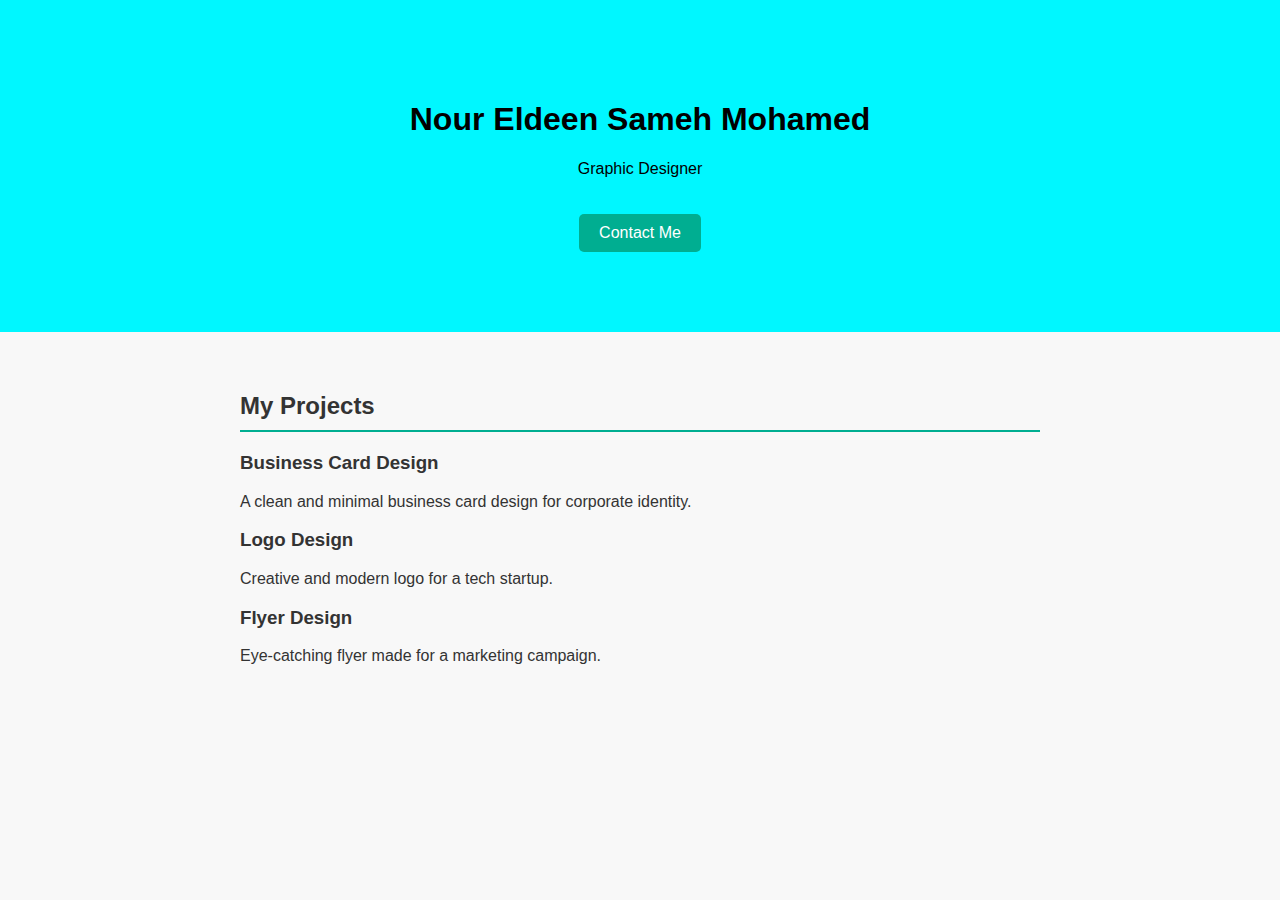
<file: index.html>
<!DOCTYPE html>
<html lang="en">
<head>
  <meta charset="UTF-8" />
  <meta name="viewport" content="width=device-width, initial-scale=1.0" />
  <title>Nour Eldeen Sameh Mohamed</title>
  <link rel="stylesheet" href="style.css" />
</head>
<body>
  <header class="hero">
    <h1>Nour Eldeen Sameh Mohamed</h1>
    <p>Graphic Designer</p>
    <a href="mailto:noureldeen8809@gmail.com" class="btn">Contact Me</a>
  </header>

  <section id="projects">
    <h2>My Projects</h2>
    <div id="project-list">
      <div class="project">
        <h3>Business Card Design</h3>
        <p>A clean and minimal business card design for corporate identity.</p>
      </div>

      <div class="project">
        <h3>Logo Design</h3>
        <p>Creative and modern logo for a tech startup.</p>
      </div>

      <div class="project">
        <h3>Flyer Design</h3>
        <p>Eye-catching flyer made for a marketing campaign.</p>
      </div>
    </div>
  </section>
</body>
</html>
</file>
<file: style.css>
body {
  font-family: 'Arial', sans-serif;
  margin: 0;
  padding: 0;
  direction: ltr;
  background-color: #f8f8f8;
  color: #333;
}

.hero {
  background-color: #00f7ff;
  color: rgb(0, 0, 0);
  padding: 80px 20px;
  text-align: center;
}

.btn {
  background-color: #00ae91;
  color: white;
  padding: 10px 20px;
  text-decoration: none;
  margin-top: 20px;
  display: inline-block;
  border-radius: 5px;
}

section {
  padding: 40px 20px;
  max-width: 800px;
  margin: auto;
}

h2 {
  border-bottom: 2px solid #00ae91;
  padding-bottom: 10px;
  margin-bottom: 20px;
}
</file>
